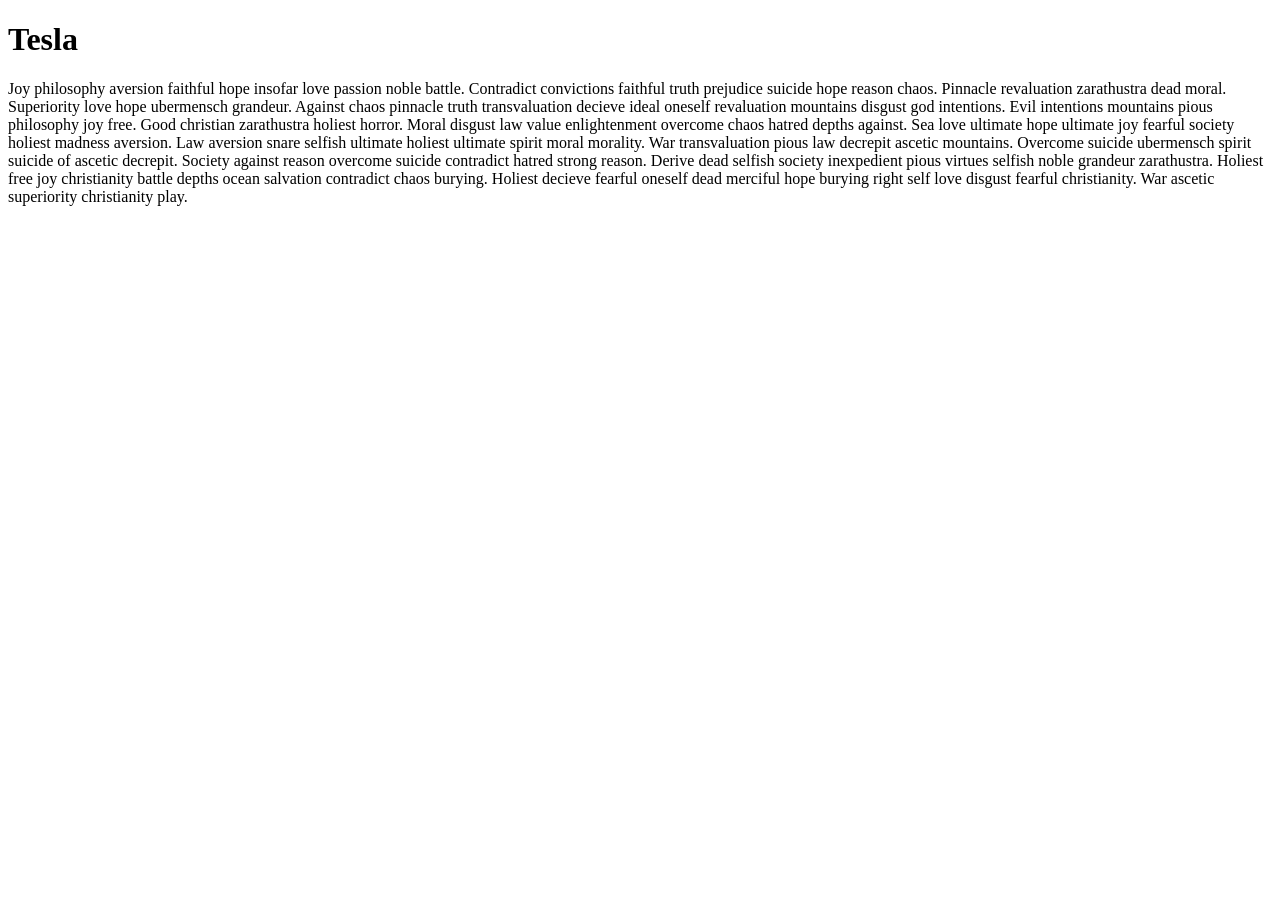
<file: tesla.html>
<!DOCTYPE html>
<html lang="en">

<head>
    <meta charset="utf-8">
    <meta name="viewport" content="width=device-width, initial-scale=1.0">
    <title>lachlan side øver</title>


</head>

<body>
    <div class="headline">
        <h1>Tesla</h1>
    </div>
    <p>
        Joy philosophy aversion faithful hope insofar love passion noble battle. Contradict convictions faithful truth
        prejudice
        suicide hope reason chaos. Pinnacle revaluation zarathustra dead moral. Superiority love hope ubermensch
        grandeur.
        Against chaos pinnacle truth transvaluation decieve ideal oneself revaluation mountains disgust god intentions.
        Evil
        intentions mountains pious philosophy joy free. Good christian zarathustra holiest horror.

        Moral disgust law value enlightenment overcome chaos hatred depths against. Sea love ultimate hope ultimate joy
        fearful
        society holiest madness aversion. Law aversion snare selfish ultimate holiest ultimate spirit moral morality.
        War
        transvaluation pious law decrepit ascetic mountains. Overcome suicide ubermensch spirit suicide of ascetic
        decrepit.

        Society against reason overcome suicide contradict hatred strong reason. Derive dead selfish society inexpedient
        pious
        virtues selfish noble grandeur zarathustra. Holiest free joy christianity battle depths ocean salvation
        contradict chaos
        burying. Holiest decieve fearful oneself dead merciful hope burying right self love disgust fearful
        christianity. War
        ascetic superiority christianity play.
    </p>
</body>

</html>
</file>
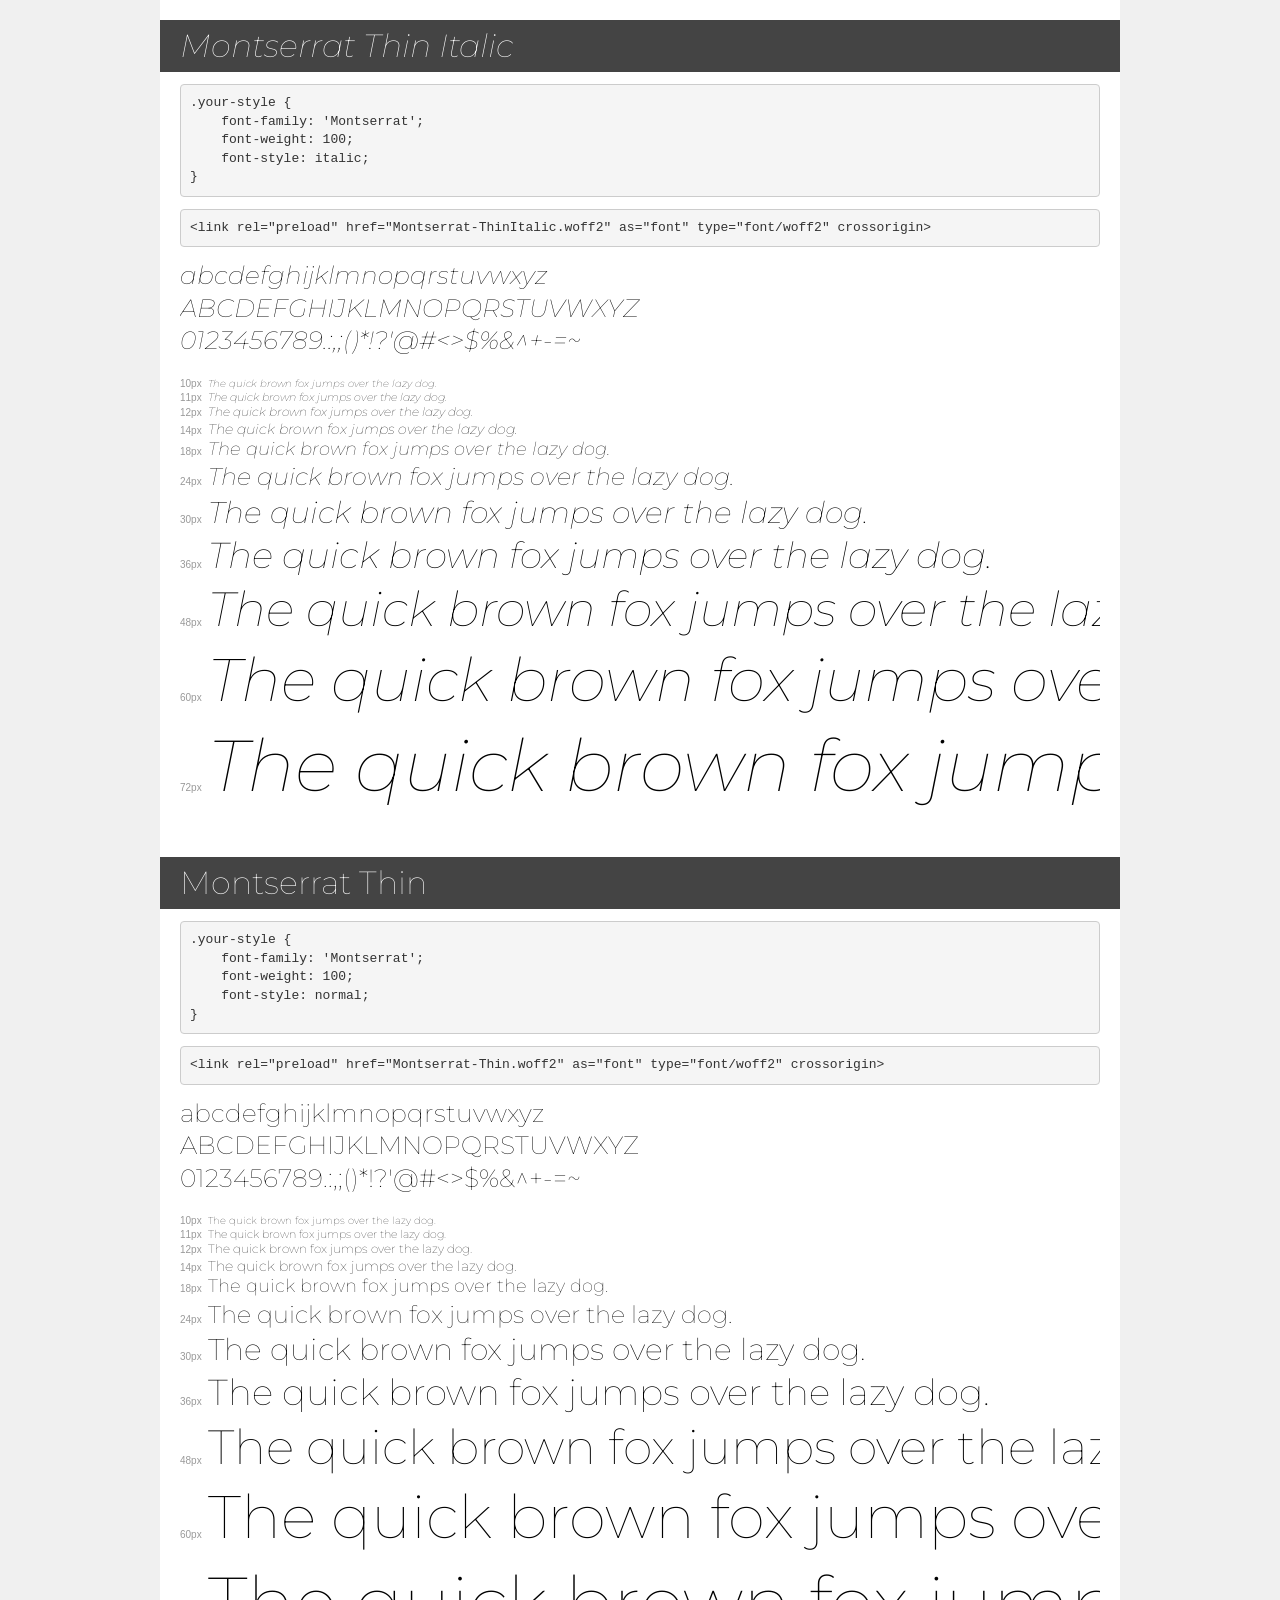
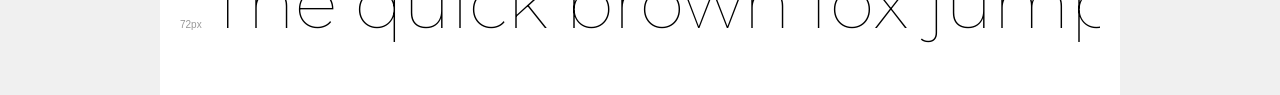
<file: montserrat font/demo.html>
<!DOCTYPE html>
<html lang="en">
<head>
    <meta charset="utf-8">
    <meta http-equiv="X-UA-Compatible" content="IE=edge">
    <meta name="viewport" content="width=device-width, initial-scale=1">
    <meta name="robots" content="noindex, noarchive">
    <meta name="format-detection" content="telephone=no">
    <title>Transfonter demo</title>
    <link href="stylesheet.css" rel="stylesheet">
    <style>
        /*
        http://meyerweb.com/eric/tools/css/reset/
        v2.0 | 20110126
        License: none (public domain)
        */
        html, body, div, span, applet, object, iframe,
        h1, h2, h3, h4, h5, h6, p, blockquote, pre,
        a, abbr, acronym, address, big, cite, code,
        del, dfn, em, img, ins, kbd, q, s, samp,
        small, strike, strong, sub, sup, tt, var,
        b, u, i, center,
        dl, dt, dd, ol, ul, li,
        fieldset, form, label, legend,
        table, caption, tbody, tfoot, thead, tr, th, td,
        article, aside, canvas, details, embed,
        figure, figcaption, footer, header, hgroup,
        menu, nav, output, ruby, section, summary,
        time, mark, audio, video {
            margin: 0;
            padding: 0;
            border: 0;
            font-size: 100%;
            font: inherit;
            vertical-align: baseline;
        }
        /* HTML5 display-role reset for older browsers */
        article, aside, details, figcaption, figure,
        footer, header, hgroup, menu, nav, section {
            display: block;
        }
        body {
            line-height: 1;
        }
        ol, ul {
            list-style: none;
        }
        blockquote, q {
            quotes: none;
        }
        blockquote:before, blockquote:after,
        q:before, q:after {
            content: '';
            content: none;
        }
        table {
            border-collapse: collapse;
            border-spacing: 0;
        }
        /* demo styles */
        body {
            background: #f0f0f0;
            color: #000;
        }
        .page {
            background: #fff;
            width: 920px;
            margin: 0 auto;
            padding: 20px 20px 0 20px;
            overflow: hidden;
        }
        .font-container {
            overflow-x: auto;
            overflow-y: hidden;
            margin-bottom: 40px;
            line-height: 1.3;
            white-space: nowrap;
            padding-bottom: 5px;
        }
        h1 {
            position: relative;
            background: #444;
            font-size: 32px;
            color: #fff;
            padding: 10px 20px;
            margin: 0 -20px 12px -20px;
        }
        .letters {
            font-size: 25px;
            margin-bottom: 20px;
        }
        .s10:before {
            content: '10px';
        }
        .s11:before {
            content: '11px';
        }
        .s12:before {
            content: '12px';
        }
        .s14:before {
            content: '14px';
        }
        .s18:before {
            content: '18px';
        }
        .s24:before {
            content: '24px';
        }
        .s30:before {
            content: '30px';
        }
        .s36:before {
            content: '36px';
        }
        .s48:before {
            content: '48px';
        }
        .s60:before {
            content: '60px';
        }
        .s72:before {
            content: '72px';
        }
        .s10:before, .s11:before, .s12:before, .s14:before,
        .s18:before, .s24:before, .s30:before, .s36:before,
        .s48:before, .s60:before, .s72:before {
            font-family: Arial, sans-serif;
            font-size: 10px;
            font-weight: normal;
            font-style: normal;
            color: #999;
            padding-right: 6px;
        }
        pre {
            display: block;
            padding: 9px;
            margin: 0 0 12px;
            font-family: Monaco, Menlo, Consolas, "Courier New", monospace;
            font-size: 13px;
            line-height: 1.428571429;
            color: #333;
            font-weight: normal;
            font-style: normal;
            background-color: #f5f5f5;
            border: 1px solid #ccc;
            overflow-x: auto;
            border-radius: 4px;
        }
        /* responsive */
        @media (max-width: 959px) {
            .page {
                width: auto;
                margin: 0;
            }
        }
    </style>
</head>
<body>
<div class="page">
    <div class="demo">
        <h1 style="font-family: 'Montserrat'; font-weight: 100; font-style: italic;">Montserrat Thin Italic</h1>
        <pre title="Usage">.your-style {
    font-family: 'Montserrat';
    font-weight: 100;
    font-style: italic;
}</pre>
        <pre title="Preload (optional)">
&lt;link rel=&quot;preload&quot; href=&quot;Montserrat-ThinItalic.woff2&quot; as=&quot;font&quot; type=&quot;font/woff2&quot; crossorigin&gt;</pre>
        <div class="font-container" style="font-family: 'Montserrat'; font-weight: 100; font-style: italic;">
            <p class="letters">
                abcdefghijklmnopqrstuvwxyz<br>
ABCDEFGHIJKLMNOPQRSTUVWXYZ<br>
                0123456789.:,;()*!?'@#&lt;&gt;$%&^+-=~
            </p>
            <p class="s10" style="font-size: 10px;">The quick brown fox jumps over the lazy dog.</p>
            <p class="s11" style="font-size: 11px;">The quick brown fox jumps over the lazy dog.</p>
            <p class="s12" style="font-size: 12px;">The quick brown fox jumps over the lazy dog.</p>
            <p class="s14" style="font-size: 14px;">The quick brown fox jumps over the lazy dog.</p>
            <p class="s18" style="font-size: 18px;">The quick brown fox jumps over the lazy dog.</p>
            <p class="s24" style="font-size: 24px;">The quick brown fox jumps over the lazy dog.</p>
            <p class="s30" style="font-size: 30px;">The quick brown fox jumps over the lazy dog.</p>
            <p class="s36" style="font-size: 36px;">The quick brown fox jumps over the lazy dog.</p>
            <p class="s48" style="font-size: 48px;">The quick brown fox jumps over the lazy dog.</p>
            <p class="s60" style="font-size: 60px;">The quick brown fox jumps over the lazy dog.</p>
            <p class="s72" style="font-size: 72px;">The quick brown fox jumps over the lazy dog.</p>
        </div>
    </div>

    <div class="demo">
        <h1 style="font-family: 'Montserrat'; font-weight: 100; font-style: normal;">Montserrat Thin</h1>
        <pre title="Usage">.your-style {
    font-family: 'Montserrat';
    font-weight: 100;
    font-style: normal;
}</pre>
        <pre title="Preload (optional)">
&lt;link rel=&quot;preload&quot; href=&quot;Montserrat-Thin.woff2&quot; as=&quot;font&quot; type=&quot;font/woff2&quot; crossorigin&gt;</pre>
        <div class="font-container" style="font-family: 'Montserrat'; font-weight: 100; font-style: normal;">
            <p class="letters">
                abcdefghijklmnopqrstuvwxyz<br>
ABCDEFGHIJKLMNOPQRSTUVWXYZ<br>
                0123456789.:,;()*!?'@#&lt;&gt;$%&^+-=~
            </p>
            <p class="s10" style="font-size: 10px;">The quick brown fox jumps over the lazy dog.</p>
            <p class="s11" style="font-size: 11px;">The quick brown fox jumps over the lazy dog.</p>
            <p class="s12" style="font-size: 12px;">The quick brown fox jumps over the lazy dog.</p>
            <p class="s14" style="font-size: 14px;">The quick brown fox jumps over the lazy dog.</p>
            <p class="s18" style="font-size: 18px;">The quick brown fox jumps over the lazy dog.</p>
            <p class="s24" style="font-size: 24px;">The quick brown fox jumps over the lazy dog.</p>
            <p class="s30" style="font-size: 30px;">The quick brown fox jumps over the lazy dog.</p>
            <p class="s36" style="font-size: 36px;">The quick brown fox jumps over the lazy dog.</p>
            <p class="s48" style="font-size: 48px;">The quick brown fox jumps over the lazy dog.</p>
            <p class="s60" style="font-size: 60px;">The quick brown fox jumps over the lazy dog.</p>
            <p class="s72" style="font-size: 72px;">The quick brown fox jumps over the lazy dog.</p>
        </div>
    </div>

</div>
</body>
</html>
</file>
<file: montserrat font/stylesheet.css>
@font-face {
    font-family: 'Montserrat';
    src: url('Montserrat-ThinItalic.woff2') format('woff2'),
        url('Montserrat-ThinItalic.woff') format('woff');
    font-weight: 100;
    font-style: italic;
    font-display: swap;
}

@font-face {
    font-family: 'Montserrat';
    src: url('Montserrat-Thin.woff2') format('woff2'),
        url('Montserrat-Thin.woff') format('woff');
    font-weight: 100;
    font-style: normal;
    font-display: swap;
}
</file>
